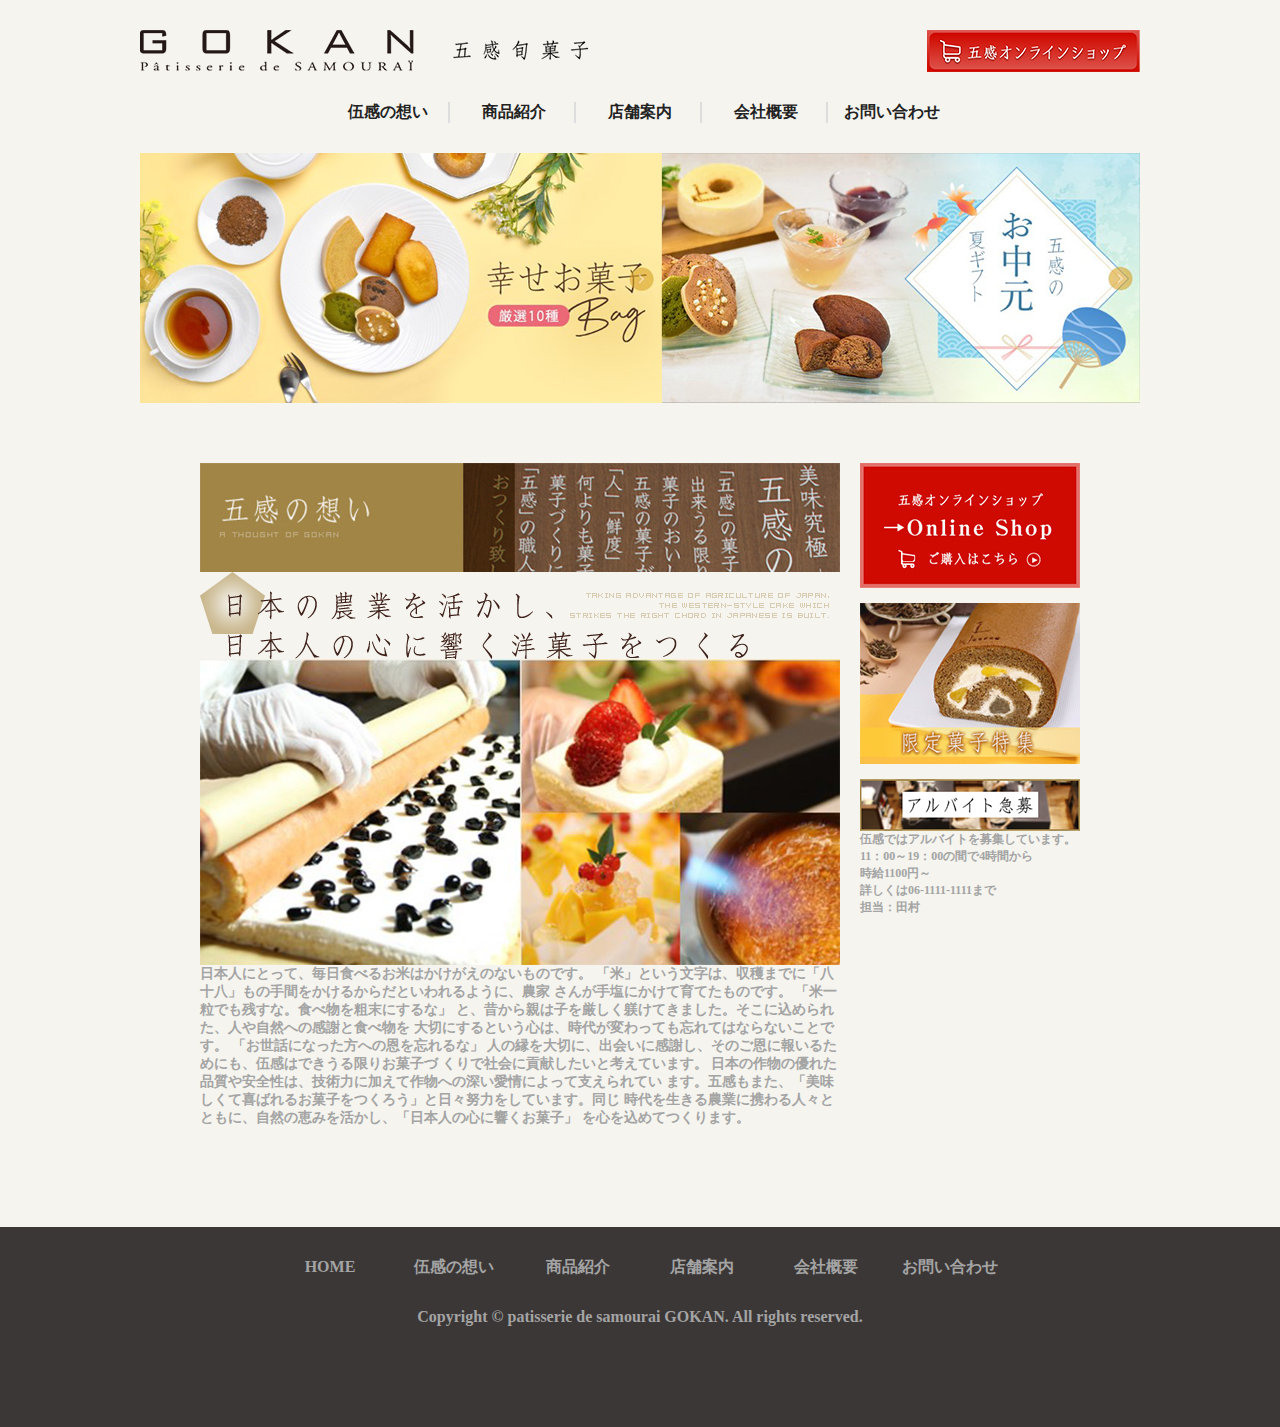
<file: index.html>
<!DOCTYPE html>
<html lang="ja">

<head>
    <meta charset="UTF-8">
    <meta http-equiv="X-UA-Compatible" content="IE=edge">
    <meta name="viewport" content="width=device-width, initial-scale=1.0">
    <title>YOKAN　大阪北浜の老舗洋菓子店</title>
    <link rel="stylesheet" href="style.css">
</head>

<body>
    <header>
        <div class="ue">
            <div class="logo"><img src="img/logo.png" alt="GOKAN 伍感旬菓子"></div>
            <div class="online">
                <a href="https://www.google.co.jp/">
                    <img src="img/migiueon.png" alt="GOKAN オンラインショップ">
                </a></div>
        </div>
        <nav>
            <ul>
                <li><a href="index.html">伍感の想い</a></li>
                <li><a href="goods.html">商品紹介</a></li>
                <li><a href="store.html">店舗案内</a></li>
                <li><a href="company.html">会社概要</a></li>
                <li><a href="contact.html">お問い合わせ</a></li>
            </ul>
        </nav>
    </header>

    <main>
        <div id="topimg">
            <a href="goods.html"><img src="img/topw.jpg" alt="季節のお菓子特集"></a>
        </div>
        <div class="container">
            <div class="left">
                <img src="img/tit.jpg" alt="伍感の想い">
                <img src="img/making.png" alt="日本の農業を活かし、日本人の心に響く洋菓子をつくる">
                <a href="goods.html"><img src="img/topcake.jpg" alt="洋菓子"></a>
                <p>日本人にとって、毎日食べるお米はかけがえのないものです。
                    「米」という文字は、収穫までに「八十八」もの手間をかけるからだといわれるように、農家
                    さんが手塩にかけて育てたものです。
                    「米一粒でも残すな。食べ物を粗末にするな」
                    と、昔から親は子を厳しく躾けてきました。そこに込められた、人や自然への感謝と食べ物を
                    大切にするという心は、時代が変わっても忘れてはならないことです。

                    「お世話になった方への恩を忘れるな」
                    人の縁を大切に、出会いに感謝し、そのご恩に報いるためにも、伍感はできうる限りお菓子づ
                    くりで社会に貢献したいと考えています。

                    日本の作物の優れた品質や安全性は、技術力に加えて作物への深い愛情によって支えられてい
                    ます。五感もまた、「美味しくて喜ばれるお菓子をつくろう」と日々努力をしています。同じ
                    時代を生きる農業に携わる人々とともに、自然の恵みを活かし、「日本人の心に響くお菓子」
                    を心を込めてつくります。</p>
            </div>
            <div class="right">
                <div class="rr"><a href="https://www.google.co.jp/"><img src="img/online.jpg"
                            alt="オンラインショップ"></a></div>
                <div class="rrr"><a href="https://www.google.co.jp/"><img src="img/banne.jpg"
                            alt="限定菓子特集"></a></div>
                <a href="https://townwork.net/oosaka/"><img src="img/boshu.jpg" alt="アルバイト募集中"></a>
                <p>伍感ではアルバイトを募集しています。</p>
                <p>11：00～19：00の間で4時間から</p>
                <p>時給1100円～</p>
                <p>詳しくは06-1111-1111まで</p>
                <p>担当：田村</p>
            </div>
        </div>
    </main>


</body>
<footer>
    <ul>
        <li><a href="index.html">HOME</a></li>
        <li><a href="index.html">伍感の想い</a></li>
        <li><a href="goods.html">商品紹介</a></li>
        <li><a href="store.html">店舗案内</a></li>
        <li><a href="company.html">会社概要</a></li>
        <li><a href="contact.html">お問い合わせ</a></li>
    </ul>
    <p>Copyright © patisserie de samourai GOKAN. All rights reserved.</p>
</footer>

</html>
</file>
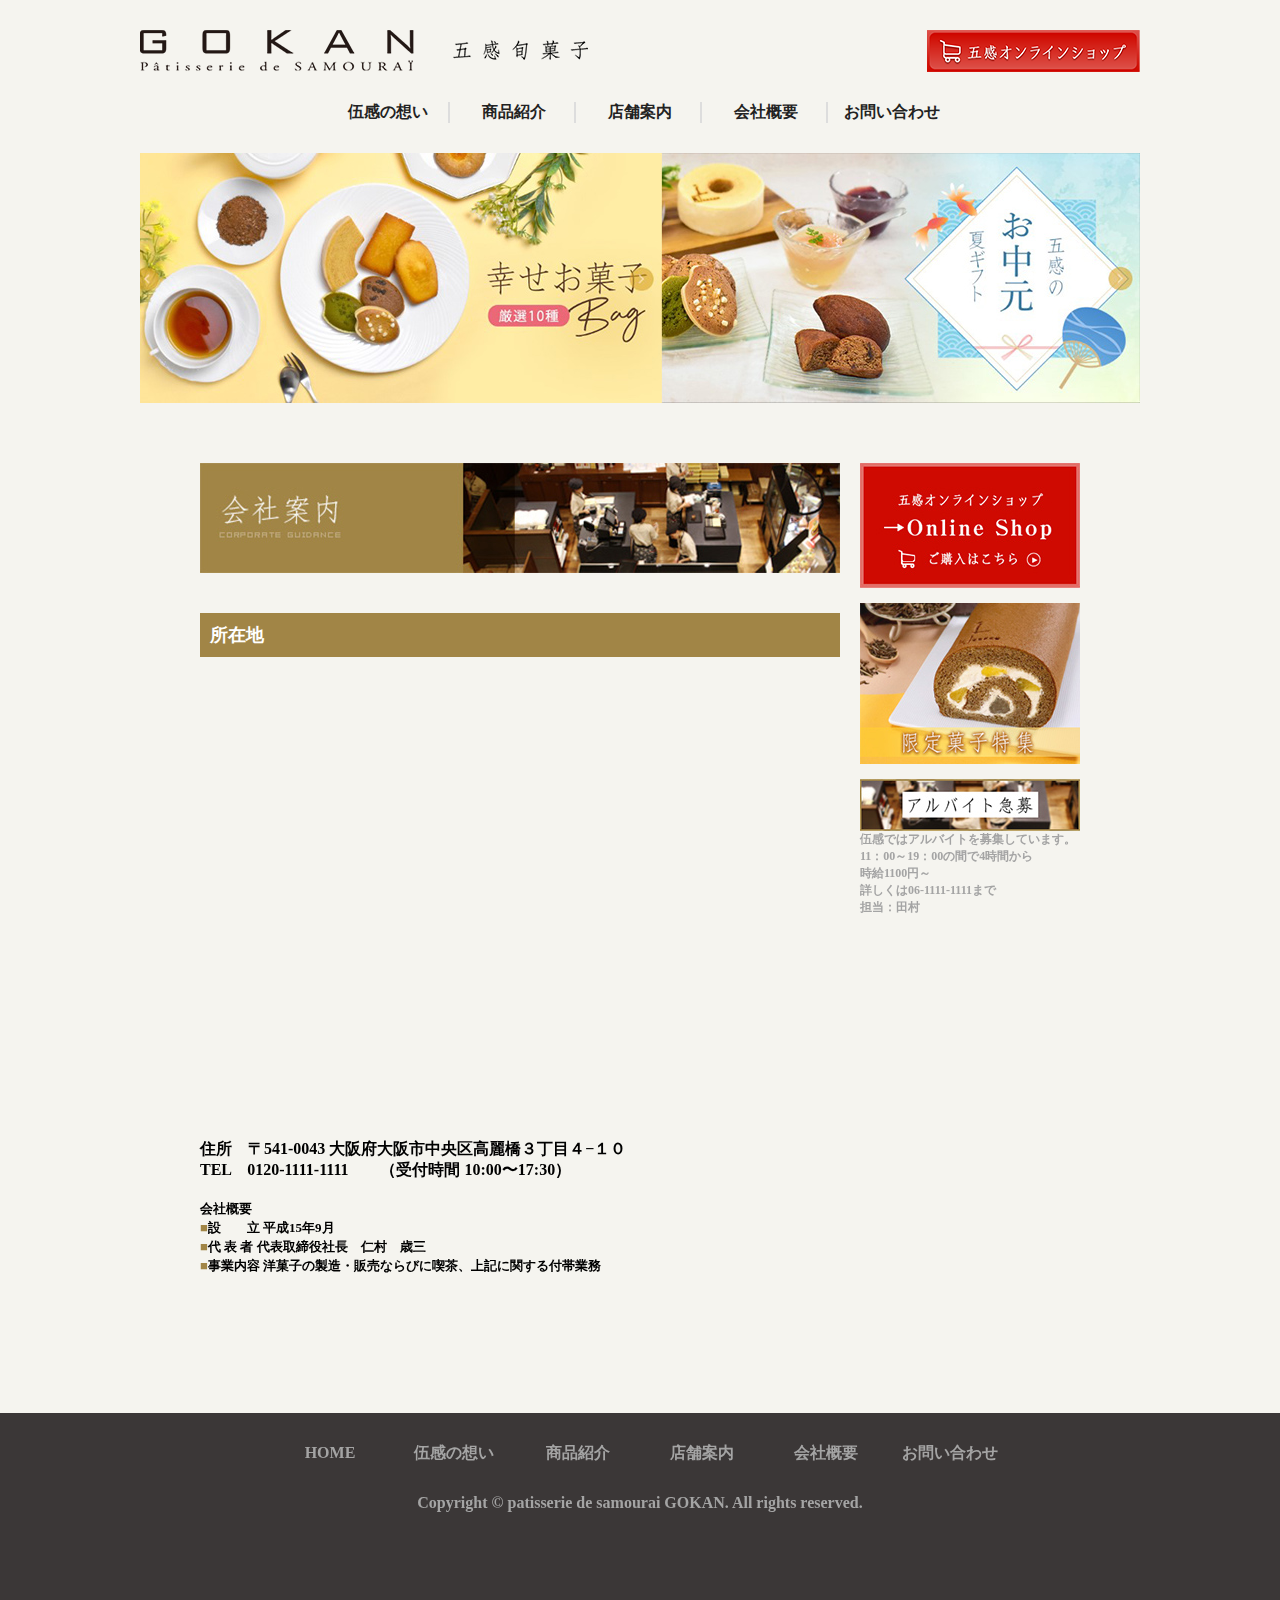
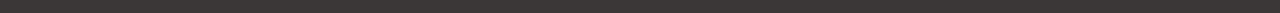
<file: company.html>
<!DOCTYPE html>
<html lang="ja">

<head>
    <meta charset="UTF-8">
    <meta http-equiv="X-UA-Compatible" content="IE=edge">
    <meta name="viewport" content="width=device-width, initial-scale=1.0">
    <title>YOKAN&nbsp;大阪北浜の老舗洋菓子店</title>
    <link rel="stylesheet" href="style.css">
</head>

<body>
    <!-- <div class="test"></div> -->
    <header>
        <div class="ue">

            <div class="logo"><img src="img/logo.png" alt="GOKAN 伍感旬菓子"></div>
            <div class="online">
                <a href="https://www.google.co.jp/">
                    <img src="img/migiueon.png" alt="GOKAN オンラインショップ">
                </a></div>
        </div>
        <nav>
            <ul>
                <li><a href="index.html">伍感の想い</a></li>
                <li><a href="goods.html">商品紹介</a></li>
                <li><a href="store.html">店舗案内</a></li>
                <li><a href="company.html">会社概要</a></li>
                <li><a href="contact.html">お問い合わせ</a></li>
            </ul>
        </nav>
    </header>
    <!--  -->

    <!--  -->

    <main>
        <div id="topimg">
            <a href="goods.html"><img src="img/topw.jpg" alt="季節のお菓子特集"></a>
        </div>
        <div class="container">
            <div class="left">
                <img src="img/company.jpg" alt="会社概要">

                <div class="kiniro" style="border: none; background-color: #a18546; padding: 10px;">
                    所在地
                </div>
                <!-- &nbsp;&#0183;&nbsp; -->
                <div class="setu">
                    <p><center><iframe src="https://www.google.com/maps/embed?pb=!1m18!1m12!1m3!1d1180.1385029188777!2d135.50163700304046!3d34.6902385825433!2m3!1f0!2f0!3f0!3m2!1i1024!2i768!4f13.1!3m3!1m2!1s0x6000e6e6a2ce94c9%3A0xff54026222714bcf!2z44CSNTQxLTAwNDMg5aSn6Ziq5bqc5aSn6Ziq5biC5Lit5aSu5Yy66auY6bqX5qmL77yT5LiB55uu77yU4oiS77yR77yQIOa3gOWxi-api-OCu-ODs-OCv-ODvOODk-ODqw!5e0!3m2!1sja!2sjp!4v1717676481803!5m2!1sja!2sjp" width="630" height="450" style="border:0;" allowfullscreen="" loading="lazy" referrerpolicy="no-referrer-when-downgrade"></iframe></center><br>
                        <font color="#000000"> 住所　〒541-0043 大阪府大阪市中央区高麗橋３丁目４−１０<br>
                        TEL　0120-1111-1111　　（受付時間 10:00〜17:30）</font><br>
                        <font color="#000000" size="2px"> <br> 
                            会社概要<br>
                            <font color="#a18546">■</font>設　　立	平成15年9月<br>
<font color="#a18546">■</font>代 表 者	代表取締役社長　仁村　歳三<br>
<font color="#a18546">■</font>事業内容	洋菓子の製造・販売ならびに喫茶、上記に関する付帯業務<br>
                            <br>
                            
                        </font>
                    </p>
                </div>






            </div>


            <div class="right">
                <div class="rr"><a href="https://www.google.co.jp/"><img src="img/online.jpg"
                            alt="オンラインショップ"></a></div>
                <div class="rrr"><a href="https://www.google.co.jp/"><img src="img/banne.jpg"
                            alt="限定菓子特集"></a></div>
                <a href="https://townwork.net/oosaka/"><img src="img/boshu.jpg" alt="アルバイト募集中"></a>
                <p>伍感ではアルバイトを募集しています。</p>
                <p>11：00～19：00の間で4時間から</p>
                <p>時給1100円～</p>
                <p>詳しくは06-1111-1111まで</p>
                <p>担当：田村</p>
            </div>
        </div>
        </div>
    </main>

</body>
<footer>
    <ul>
        <li><a href="index.html">HOME</a></li>
        <li><a href="index.html">伍感の想い</a></li>
        <li><a href="goods.html">商品紹介</a></li>
        <li><a href="store.html">店舗案内</a></li>
        <li><a href="company.html">会社概要</a></li>
        <li><a href="contact.html">お問い合わせ</a></li>
    </ul>
    <p>Copyright © patisserie de samourai GOKAN. All rights reserved.</p>
</footer>

</html>
</file>
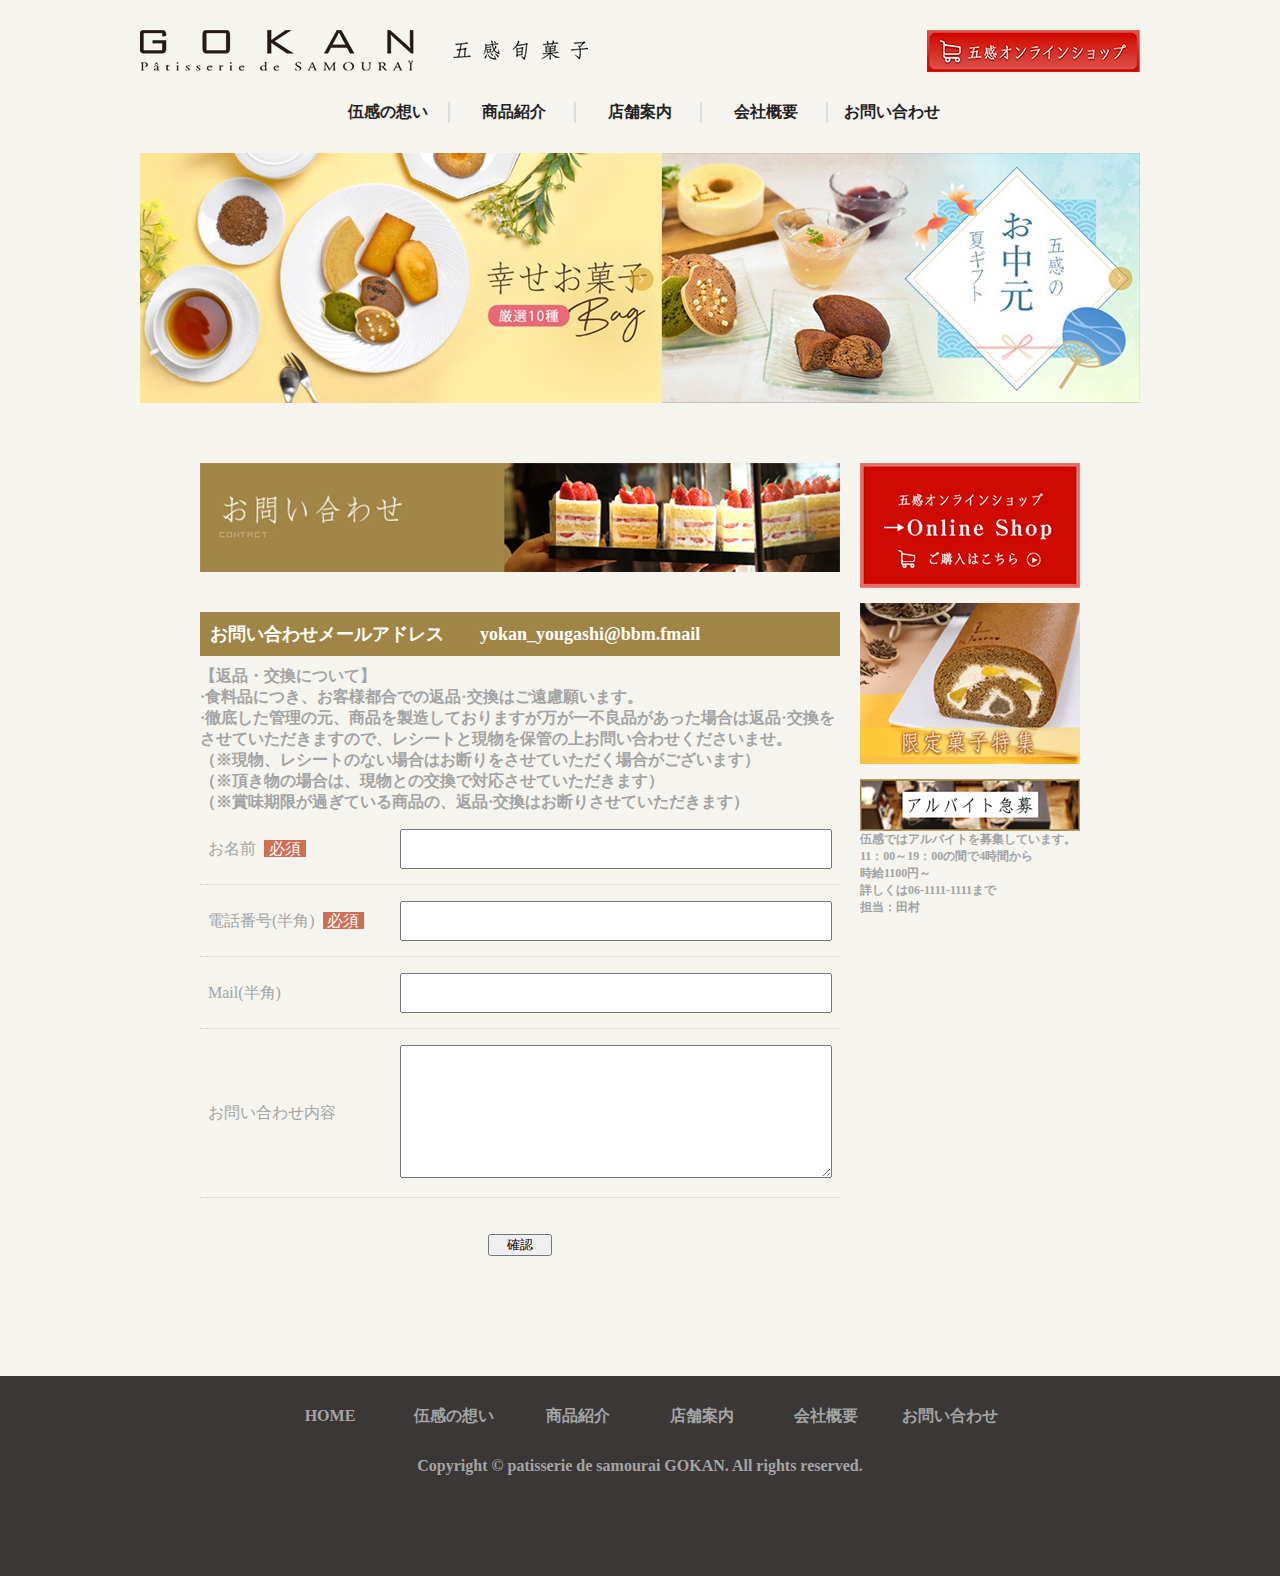
<file: contact.html>
<!DOCTYPE html>
<html lang="ja">

<head>
    <meta charset="UTF-8">
    <meta http-equiv="X-UA-Compatible" content="IE=edge">
    <meta name="viewport" content="width=device-width, initial-scale=1.0">
    <title>お問い合わせフォーム</title>
    <link rel="stylesheet" href="style.css">
</head>

<body>
    <!-- <div class="test"></div> -->
    <header>
        <div class="ue">

            <div class="logo"><img src="img/logo.png" alt="GOKAN 伍感旬菓子"></div>
            <div class="online">
                <a href="https://www.google.co.jp/">
                    <img src="img/migiueon.png" alt="GOKAN オンラインショップ">
                </a></div>
        </div>
        <nav>
            <ul>
                <li><a href="index.html">伍感の想い</a></li>
                <li><a href="goods.html">商品紹介</a></li>
                <li><a href="store.html">店舗案内</a></li>
                <li><a href="company.html">会社概要</a></li>
                <li><a href="form.html">お問い合わせ</a></li>
            </ul>
        </nav>
    </header>
    <!--  -->

    <!--  -->

    <main>
        <div id="topimg">
            <a href="goods.html"><img src="img/topw.jpg" alt="季節のお菓子特集"></a>
        </div>
        <div class="container">
            <div class="left">
                <img src="img/tit_contact.jpg" alt="お問い合わせ">

                <div class="kiniro" style="border: none; background-color: #a18546; padding: 10px;">
                    お問い合わせメールアドレス　　yokan_yougashi@bbm.fmail
                </div>
                <!-- &nbsp;&#0183;&nbsp; -->
                <div class="setu">
                    <p>【返品・交換について】<br>
                        &#0183;食料品につき、お客様都合での返品&#0183;交換はご遠慮願います。<br>
                        &#0183;徹底した管理の元、商品を製造しておりますが万が一不良品があった場合は返品&#0183;交換をさせていただきますので、レシートと現物を保管の上お問い合わせくださいませ。<br>
                        （※現物、レシートのない場合はお断りをさせていただく場合がございます）<br>
                        （※頂き物の場合は、現物との交換で対応させていただきます）<br>
                        （※賞味期限が過ぎている商品の、返品&#0183;交換はお断りさせていただきます）
                    </p>

<! -- メールフォーム始まり -->
 <div class="box_con">
        <form method="POST" action="contact.php">
        <table class="formTable">
      
          <tr>
            <th>お名前<span>必須</span></th>
            <td><input size="20" type="text" name="name" /></td>
          </tr>
          <tr>
            <th>電話番号(半角)<span>必須</span></th>
            <td><input size="30" type="text" name="tel" /></td>
          </tr>
          <tr>
            <th>Mail(半角)</th>
            <td><input size="30" type="text" name="email" /></td>
          </tr>
          <tr>
            <th>お問い合わせ内容<br /></th>
            <td><textarea name="お問い合わせ内容" cols="50" rows="5"></textarea></td>
          </tr>
        </table>
       <p><br><br></p>
        <p class="btn">
            <center><span><input type="submit" value="　 確認 　" /></span></center>
        </p>
      </form>
  </div>

 <! -- メールフォーム終わり -->
                    
                </div></div>


            <div class="right">
                <div class="rr"><a href="https://www.google.co.jp/"><img src="img/online.jpg"
                            alt="オンラインショップ"></a></div>
                <div class="rrr"><a href="https://www.google.co.jp/"><img src="img/banne.jpg"
                            alt="限定菓子特集"></a></div>
                <a href="https://townwork.net/oosaka/"><img src="img/boshu.jpg" alt="アルバイト募集中"></a>
                <p>伍感ではアルバイトを募集しています。</p>
                <p>11：00～19：00の間で4時間から</p>
                <p>時給1100円～</p>
                <p>詳しくは06-1111-1111まで</p>
                <p>担当：田村</p>
            </div>
        </div>
        </div>
    </main>

</body>
<footer>
    <ul>
        <li><a href="index.html">HOME</a></li>
        <li><a href="index.html">伍感の想い</a></li>
        <li><a href="goods.html">商品紹介</a></li>
        <li><a href="store.html">店舗案内</a></li>
        <li><a href="company.html">会社概要</a></li>
        <li><a href="contact.html">お問い合わせ</a></li>
    </ul>
    <p>Copyright © patisserie de samourai GOKAN. All rights reserved.</p>
</footer>

</html>
</file>
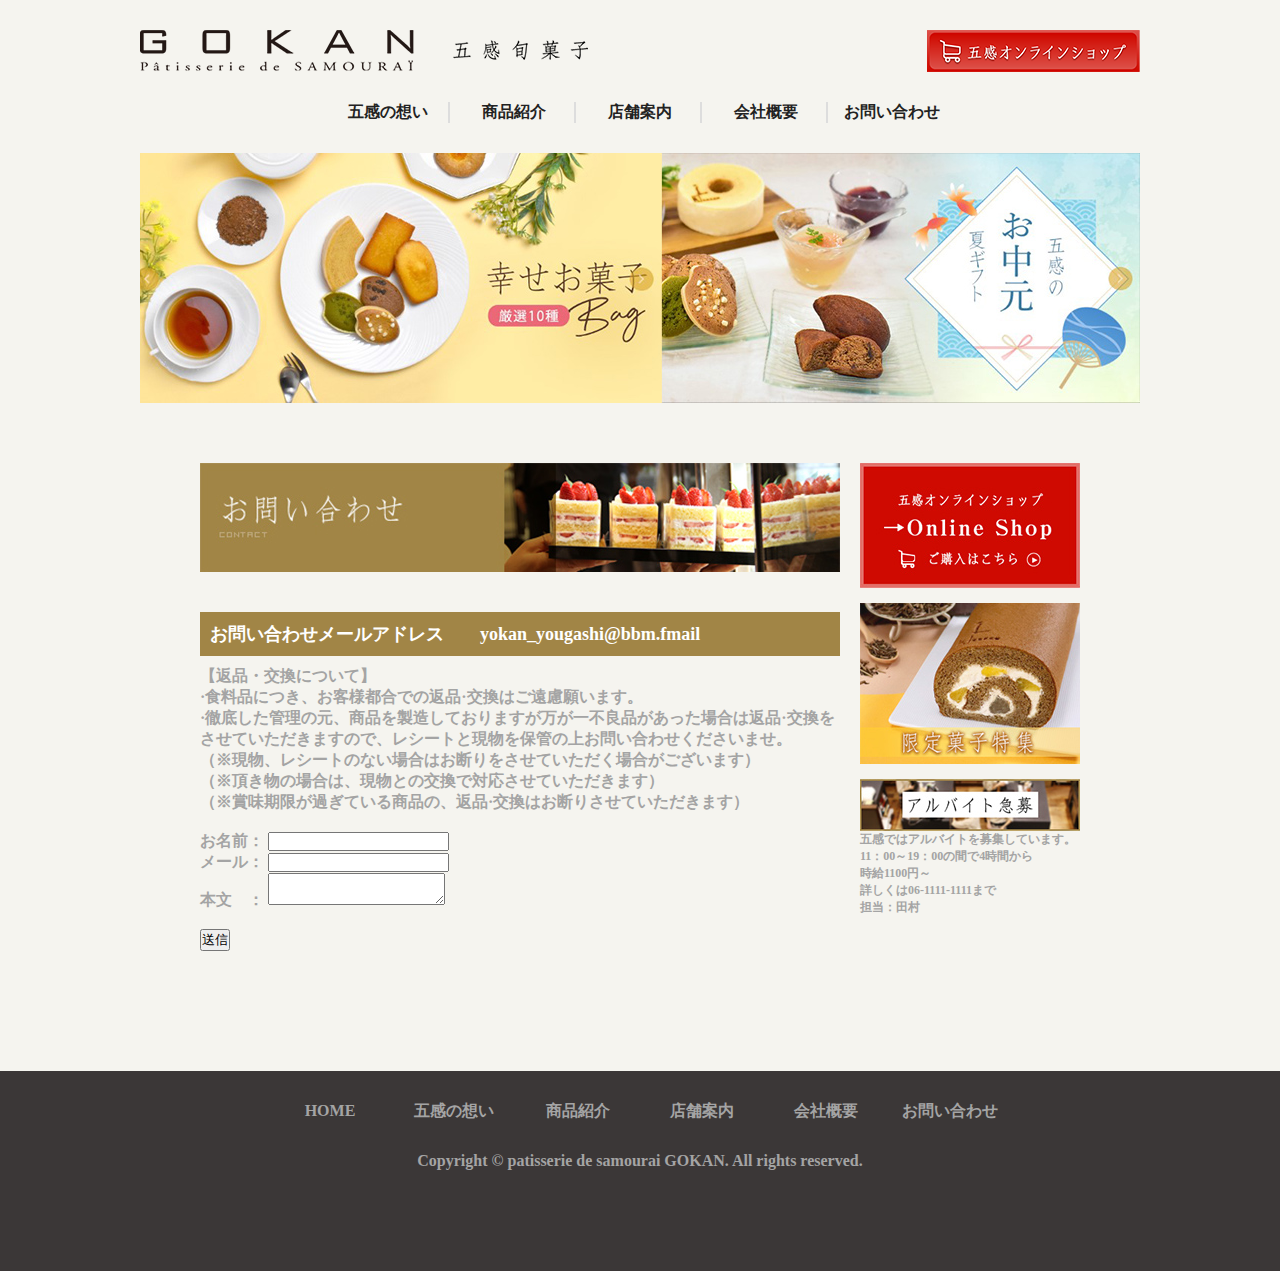
<file: form.html>
<!DOCTYPE html>
<html lang="ja">

<head>
    <meta charset="UTF-8">
    <meta http-equiv="X-UA-Compatible" content="IE=edge">
    <meta name="viewport" content="width=device-width, initial-scale=1.0">
    <title>YOKAN&nbsp;大阪北浜の老舗洋菓子店</title>
    <link rel="stylesheet" href="style.css">
</head>

<body>
    <!-- <div class="test"></div> -->
    <header>
        <div class="ue">

            <div class="logo"><img src="img/logo.png" alt="GOKAN 五感旬菓子"></div>
            <div class="online">
                <a href="https://www.google.co.jp/">
                    <img src="img/migiueon.png" alt="GOKAN オンラインショップ">
                </a></div>
        </div>
        <nav>
            <ul>
                <li><a href="index.html">五感の想い</a></li>
                <li><a href="goods.html">商品紹介</a></li>
                <li><a href="store.html">店舗案内</a></li>
                <li><a href="company.html">会社概要</a></li>
                <li><a href="form.html">お問い合わせ</a></li>
            </ul>
        </nav>
    </header>
    <!--  -->

    <!--  -->

    <main>
        <div id="topimg">
            <a href="goods.html"><img src="img/topw.jpg" alt="季節のお菓子特集"></a>
        </div>
        <div class="container">
            <div class="left">
                <img src="img/tit_contact.jpg" alt="お問い合わせ">

                <div class="kiniro" style="border: none; background-color: #a18546; padding: 10px;">
                    お問い合わせメールアドレス　　yokan_yougashi@bbm.fmail
                </div>
                <!-- &nbsp;&#0183;&nbsp; -->
                <div class="setu">
                    <p>【返品・交換について】<br>
                        &#0183;食料品につき、お客様都合での返品&#0183;交換はご遠慮願います。<br>
                        &#0183;徹底した管理の元、商品を製造しておりますが万が一不良品があった場合は返品&#0183;交換をさせていただきますので、レシートと現物を保管の上お問い合わせくださいませ。<br>
                        （※現物、レシートのない場合はお断りをさせていただく場合がございます）<br>
                        （※頂き物の場合は、現物との交換で対応させていただきます）<br>
                        （※賞味期限が過ぎている商品の、返品&#0183;交換はお断りさせていただきます）
                    </p>

<! -- メールフォーム始まり -->
<p><br></p>
    <div class="box_con">
         <title>お問い合わせフォーム</title>
        <form method="POST" action="confirm.php">
        <table class="formTable">
       
         <div>
            <label for="name">お名前：</label>
            <input type="text" id="name" name="name" />
        </div>
        <div>
            <label for="email">メール：</label>
            <input type="email" id="email" name="email" />
        </div>
        <div>
            <label for="message">本文　：</label>
            <textarea id="message" name="message"></textarea>
        </div>
        </table>
       <p><br></p>
        <p class="btn">
            <button type="submit">送信</button>
        </p>
      </form>
  </div>




 <! -- メールフォーム終わり -->
                    
                </div>






            </div>


            <div class="right">
                <div class="rr"><a href="https://www.google.co.jp/"><img src="img/online.jpg"
                            alt="オンラインショップ"></a></div>
                <div class="rrr"><a href="https://www.google.co.jp/"><img src="img/banne.jpg"
                            alt="限定菓子特集"></a></div>
                <a href="https://townwork.net/oosaka/"><img src="img/boshu.jpg" alt="アルバイト募集中"></a>
                <p>五感ではアルバイトを募集しています。</p>
                <p>11：00～19：00の間で4時間から</p>
                <p>時給1100円～</p>
                <p>詳しくは06-1111-1111まで</p>
                <p>担当：田村</p>
            </div>
        </div>
        </div>
    </main>

</body>
<footer>
    <ul>
        <li><a href="index.html">HOME</a></li>
        <li><a href="index.html">五感の想い</a></li>
        <li><a href="goods.html">商品紹介</a></li>
        <li><a href="store.html">店舗案内</a></li>
        <li><a href="company.html">会社概要</a></li>
        <li><a href="form.html">お問い合わせ</a></li>
    </ul>
    <p>Copyright © patisserie de samourai GOKAN. All rights reserved.</p>
</footer>

</html>
</file>
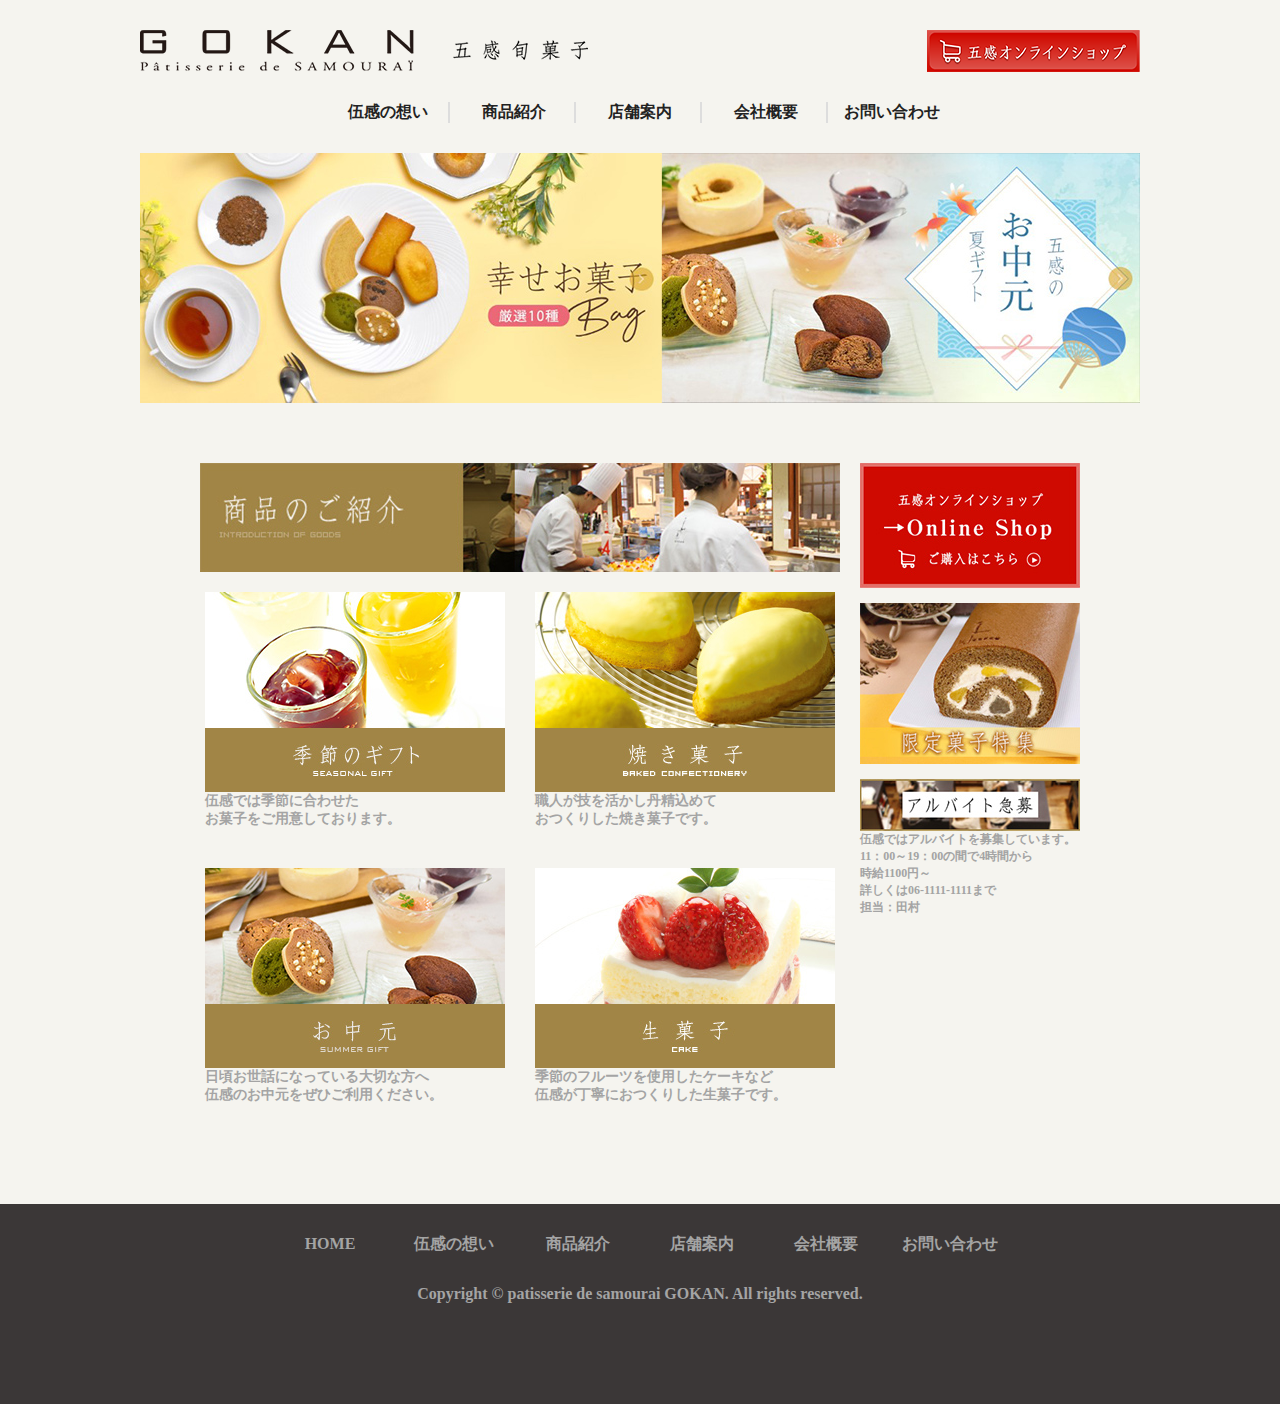
<file: goods.html>
<!DOCTYPE html>
<html lang="ja">

<head>
    <meta charset="UTF-8">
    <meta http-equiv="X-UA-Compatible" content="IE=edge">
    <meta name="viewport" content="width=device-width, initial-scale=1.0">
    <title>YOKAN&nbsp;大阪北浜の老舗洋菓子店</title>
    <link rel="stylesheet" href="style.css">
</head>

<body>
    <header>
        <div class="ue">
            <div class="logo"><img src="img/logo.png" alt="GOKAN 伍感旬菓子"></div>
            <div class="online">
                <a href="https://www.google.co.jp/">
                    <img src="img/migiueon.png" alt="GOKAN オンラインショップ">
                </a></div>
        </div>
        <nav>
            <ul>
                <li><a href="index.html">伍感の想い</a></li>
                <li><a href="goods.html">商品紹介</a></li>
                <li><a href="store.html">店舗案内</a></li>
                <li><a href="company.html">会社概要</a></li>
                <li><a href="contact.html">お問い合わせ</a></li>
            </ul>
        </nav>
    </header>

    <main>
        <div id="topimg">
            <a href="goods.html"><img src="img/topw.jpg" alt="季節のお菓子特集"></a>
        </div>
        <div class="container">
            <div class="left">
                <img src="img/tit_item.jpg" alt="商品のご紹介">
                <div class="bigbox">
                    <div class="box1">
                        <a href="goods1.html"><img src="img/summer_on.jpg" alt="季節のギフト"></a>
                        <p>伍感では季節に合わせた</p>
                        <p>お菓子をご用意しております。</p>
                    </div>
                    <div class="box2">
                        <a href="goods2.html"><img src="img/bake_on.jpg" alt="焼き菓子"></a>
                        <p>職人が技を活かし丹精込めて</p>
                        <p>おつくりした焼き菓子です。</p>
                    </div>
                    <div class="box3">
                        <a href="goods3.html"><img src="img/ochugen_on.jpg" alt="お中元"></a>
                        <p>日頃お世話になっている大切な方へ</p>
                        <p>伍感のお中元をぜひご利用ください。</p>
                    </div>
                    <div class="box4"><a href="https://www.google.co.jp/"><img src="img/fresh_on.jpg" alt="生菓子"></a>
                        <p>季節のフルーツを使用したケーキなど</p>
                        <p>伍感が丁寧におつくりした生菓子です。</p>
                    </div>
                </div>
            </div>
            <div class="right">
                <div class="rr"><a href="https://www.google.co.jp/"><img src="img/online.jpg"
                            alt="オンラインショップ"></a></div>
                <div class="rrr"><a href="https://www.google.co.jp/"><img src="img/banne.jpg"
                            alt="限定菓子特集"></a></div>
                <a href="https://townwork.net/oosaka/"><img src="img/boshu.jpg" alt="アルバイト募集中"></a>
                <p>伍感ではアルバイトを募集しています。</p>
                <p>11：00～19：00の間で4時間から</p>
                <p>時給1100円～</p>
                <p>詳しくは06-1111-1111まで</p>
                <p>担当：田村</p>
            </div>
        </div>
    </main>


</body>
<footer>
    <ul>
        <li><a href="index.html">HOME</a></li>
        <li><a href="index.html">伍感の想い</a></li>
        <li><a href="goods.html">商品紹介</a></li>
        <li><a href="store.html">店舗案内</a></li>
        <li><a href="company.html">会社概要</a></li>
        <li><a href="contact.html">お問い合わせ</a></li>
    </ul>
    <p>Copyright © patisserie de samourai GOKAN. All rights reserved.</p>
</footer>

</html>
</file>
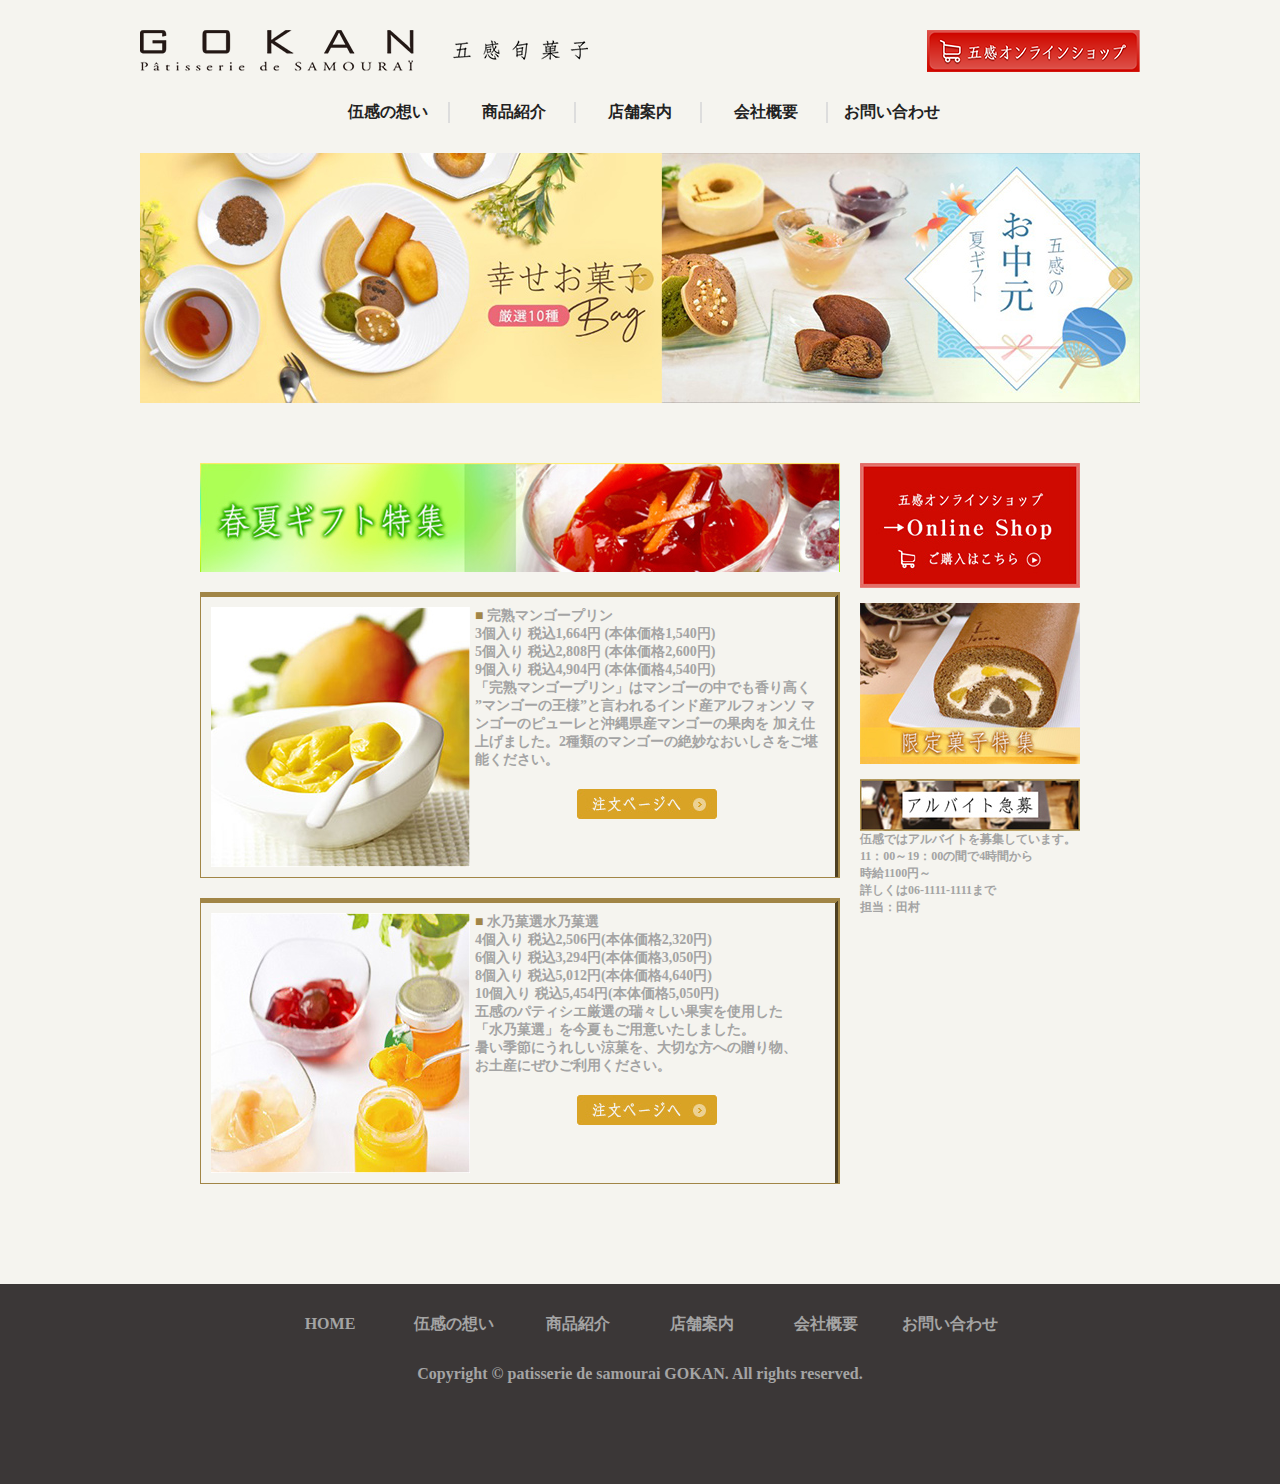
<file: goods1.html>
<!DOCTYPE html>
<html lang="ja">

<head>
    <meta charset="UTF-8">
    <meta http-equiv="X-UA-Compatible" content="IE=edge">
    <meta name="viewport" content="width=device-width, initial-scale=1.0">
    <title>YOKAN&nbsp;大阪北浜の老舗洋菓子店</title>
    <link rel="stylesheet" href="style.css">
</head>

<body>
    <header>
        <div class="ue">
            <div class="logo"><img src="img/logo.png" alt="GOKAN 伍感旬菓子"></div>
            <div class="online">
                <a href="https://www.google.co.jp/">
                    <img src="img/migiueon.png" alt="GOKAN オンラインショップ">
                </a></div>
        </div>
        <nav>
            <ul>
                <li><a href="index.html">伍感の想い</a></li>
                <li><a href="goods.html">商品紹介</a></li>
                <li><a href="store.html">店舗案内</a></li>
                <li><a href="company.html">会社概要</a></li>
                <li><a href="contact.html">お問い合わせ</a></li>
            </ul>
        </nav>
    </header>

    <main>
        <div id="topimg">
            <a href="goods.html"><img src="img/topw.jpg" alt="季節のお菓子特集"></a>
        </div>
        <div class="container">
            <div class="left">
                <img src="img/SS.jpg" alt="春夏ギフト特集">
                <div class="kisetu1">
                    <div class="mango">
                        <img src="img/haru01.jpg" alt="完熟マンゴープリン">
                    </div>
                    <div class="mangotext">
                        <p>
                            <span class="note">&#9632;
                            </span>完熟マンゴープリン
                        </p>
                        <p>3個入り&nbsp;税込1,664円&nbsp;(本体価格1,540円)&nbsp;</p>
                        <p>5個入り&nbsp;税込2,808円&nbsp;(本体価格2,600円)&nbsp;</p>
                        <p>9個入り&nbsp;税込4,904円&nbsp;(本体価格4,540円)&nbsp;</p>
                        <p>「完熟マンゴープリン」はマンゴーの中でも香り高く
                            ”マンゴーの王様”と言われるインド産アルフォンソ
                            マンゴーのピューレと沖縄県産マンゴーの果肉を
                            加え仕上げました。2種類のマンゴーの絶妙なおいしさをご堪能ください。</p>
                        <div class="bottonch"><a href="https://www.google.co.jp/"><img src="img/order.jpg"
                                    alt="ご注文ページ"></a></div>
                    </div>
                </div>

                <div class="kisetu2">
                    <div class="jelly"><img src="img/natu02.jpg" alt="水乃菓選水乃菓選"></div>
                    <div class="jellytext">
                        <p>
                            <span class="note">&#9632;
                            </span>水乃菓選水乃菓選
                        </p>
                        <p>4個入り&nbsp;税込2,506円(本体価格2,320円)</p>
                        <p>6個入り&nbsp;税込3,294円(本体価格3,050円)</p>
                        <p>8個入り&nbsp;税込5,012円(本体価格4,640円)</p>
                        <p>10個入り&nbsp;税込5,454円(本体価格5,050円)</p>
                        <p>五感のパティシエ厳選の瑞々しい果実を使用した</p>
                        <p>「水乃菓選」を今夏もご用意いたしました。</p>
                        <p>暑い季節にうれしい涼菓を、大切な方への贈り物、</p>
                        <p>お土産にぜひご利用ください。</p>
                        <div class="bottonch"><a href="https://www.google.co.jp/"><img src="img/order.jpg"
                                    alt="ご注文ページ"></a></div>

                    </div>

                </div>

            </div>
            <div class="right">
                <div class="rr"><a href="https://www.google.co.jp/"><img src="img/online.jpg"
                            alt="オンラインショップ"></a></div>
                <div class="rrr"><a href="https://www.google.co.jp/"><img src="img/banne.jpg"
                            alt="限定菓子特集"></a></div>
                <a href="https://townwork.net/oosaka/"><img src="img/boshu.jpg" alt="アルバイト募集中"></a>
                <p>伍感ではアルバイトを募集しています。</p>
                <p>11：00～19：00の間で4時間から</p>
                <p>時給1100円～</p>
                <p>詳しくは06-1111-1111まで</p>
                <p>担当：田村</p>
            </div>
        </div>
    </main>


</body>
<footer>
    <ul>
        <li><a href="index.html">HOME</a></li>
        <li><a href="index.html">伍感の想い</a></li>
        <li><a href="goods.html">商品紹介</a></li>
        <li><a href="store.html">店舗案内</a></li>
        <li><a href="company.html">会社概要</a></li>
        <li><a href="contact.html">お問い合わせ</a></li>
    </ul>
    <p>Copyright © patisserie de samourai GOKAN. All rights reserved.</p>
</footer>

</html>
</file>
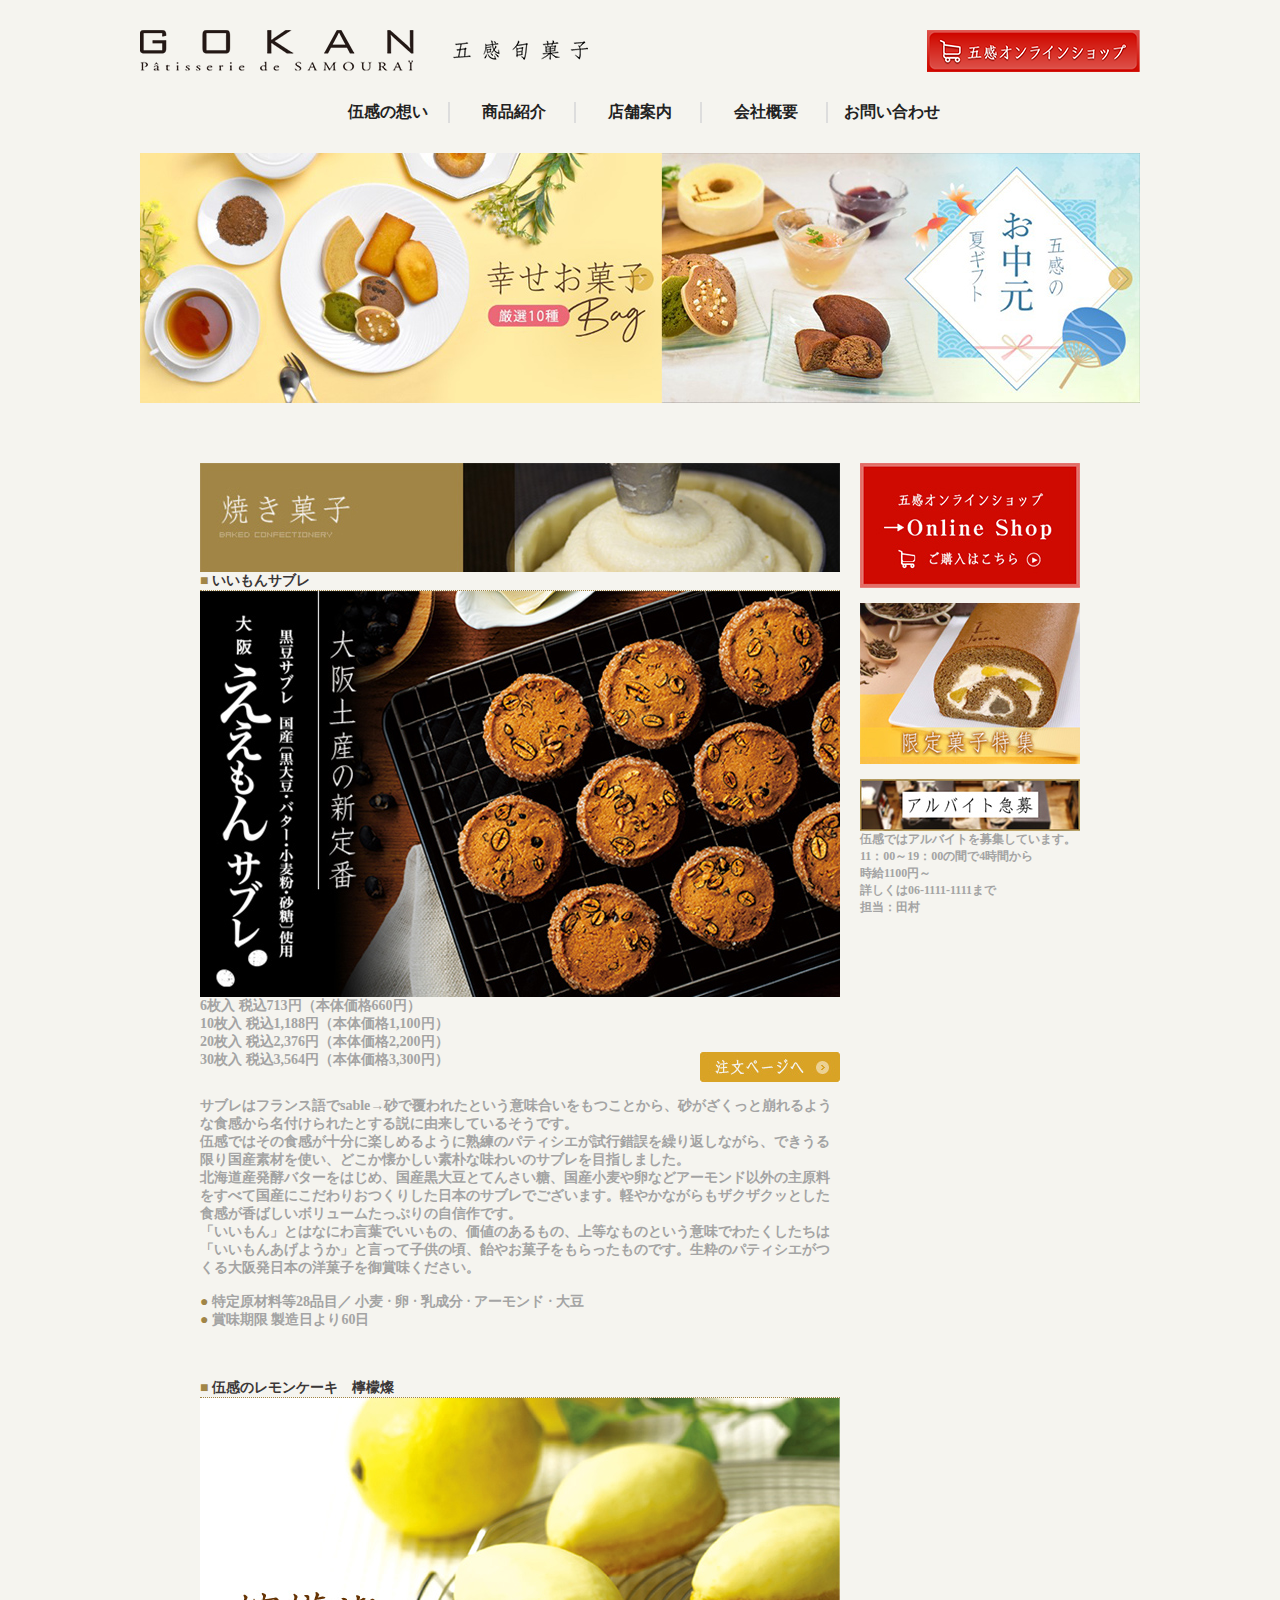
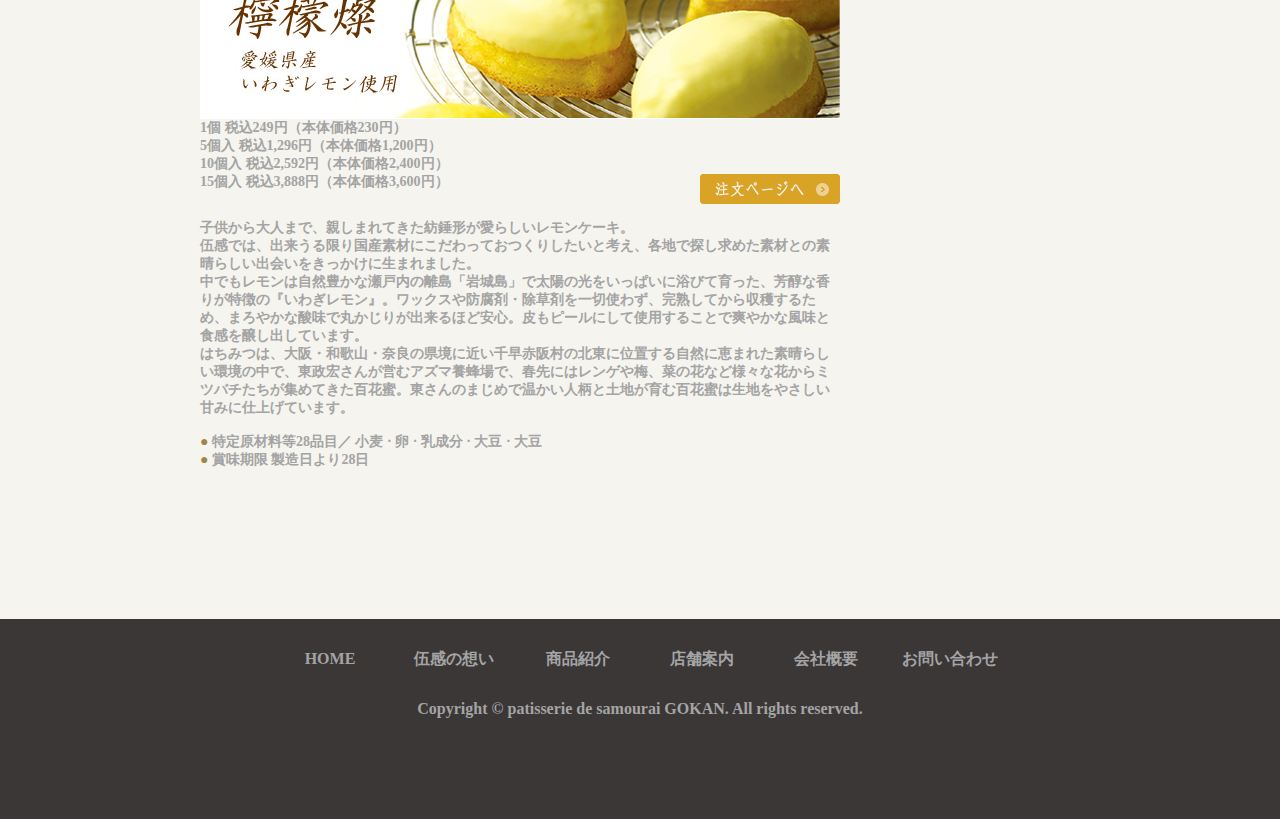
<file: goods2.html>
<!DOCTYPE html>
<html lang="ja">

<head>
    <meta charset="UTF-8">
    <meta http-equiv="X-UA-Compatible" content="IE=edge">
    <meta name="viewport" content="width=device-width, initial-scale=1.0">
    <title>YOKAN&nbsp;大阪北浜の老舗洋菓子店</title>
    <link rel="stylesheet" href="style.css">
</head>

<body>
    <header>
        <div class="ue">
            <div class="logo"><img src="img/logo.png" alt="GOKAN 伍感旬菓子"></div>
            <div class="online">
                <a href="https://www.google.co.jp/">
                    <img src="img/migiueon.png" alt="GOKAN オンラインショップ">
                </a></div>
        </div>
        <nav>
            <ul>
                <li><a href="index.html">伍感の想い</a></li>
                <li><a href="goods.html">商品紹介</a></li>
                <li><a href="store.html">店舗案内</a></li>
                <li><a href="company.html">会社概要</a></li>
                <li><a href="contact.html">お問い合わせ</a></li>
            </ul>
        </nav>
    </header>

    <main>
        <div id="topimg">
            <a href="goods.html"><img src="img/topw.jpg" alt="季節のお菓子特集"></a>
        </div>
        <div class="container">
            <div class="left">
                <img src="img/tit_bake.jpg" alt="焼き菓子">
                <!-- ここから1枚目 -->
                <p>
                    <H2><span class="note">&#9632;
                        </span>いいもんサブレ</H2>
                </p>
                <img src="img/yaki01.jpg" alt="職人こだわりの焼き菓子">
                <div class="yakibigbox">
                    <div class="yakileft">
                        <p> 6枚入&nbsp;税込713円（本体価格660円）</p>
                        <p>10枚入&nbsp;税込1,188円（本体価格1,100円）</p>
                        <p>20枚入&nbsp;税込2,376円（本体価格2,200円）</p>
                        <p>30枚入&nbsp;税込3,564円（本体価格3,300円）</p>
                    </div>
                    <div class="yakiright">
                        <div class="yakibotton1"><a href="https://www.google.co.jp/"><img src="img/order.jpg"
                                    alt="ご注文ページ"></a></div>
                    </div>
                </div>

                <p class="yakitext01">サブレはフランス語でsable→砂で覆われたという意味合いをもつことから、砂がざくっと崩れるような食感から名付けられたとする説に由来しているそうです。<br>
                    伍感ではその食感が十分に楽しめるように熟練のパティシエが試行錯誤を繰り返しながら、できうる限り国産素材を使い、どこか懐かしい素朴な味わいのサブレを目指しました。<br>
                    北海道産発酵バターをはじめ、国産黒大豆とてんさい糖、国産小麦や卵などアーモンド以外の主原料をすべて国産にこだわりおつくりした日本のサブレでございます。軽やかながらもザクザクッとした食感が香ばしいボリュームたっぷりの自信作です。<br>
                    「いいもん」とはなにわ言葉でいいもの、価値のあるもの、上等なものという意味でわたくしたちは「いいもんあげようか」と言って子供の頃、飴やお菓子をもらったものです。生粋のパティシエがつくる大阪発日本の洋菓子を御賞味ください。<br>
                    <br>
                    <span class="note">&#9679;
                    </span>特定原材料等28品目／&nbsp;小麦&nbsp;&#0183;&nbsp;卵&nbsp;&#0183;&nbsp;乳成分&nbsp;&#0183;&nbsp;アーモンド
                    &#0183;&nbsp;大豆
                    <br>
                    <span class="note">&#9679;
                    </span>賞味期限&nbsp;製造日より60日
                </p>
                <!-- ↑ここまで1枚目 -->
                <!-- ↓ここから2枚目  -->
                <p>
                    <H2><span class="note">&#9632;
                        </span>伍感のレモンケーキ&emsp;檸檬燦</H2>
                </p>
                <img src="img/yakilemon.jpg" alt="職人こだわりの焼き菓子">
                <div class="yakibigbox">
                    <div class="yakileft">
                        <p>1個&nbsp;税込249円（本体価格230円）</p>
                        <p>5個入&nbsp;税込1,296円（本体価格1,200円）</p>
                        <p>10個入&nbsp;税込2,592円（本体価格2,400円）</p>
                        <p>15個入&nbsp;税込3,888円（本体価格3,600円）</p>
                    </div>

                    <div class="yakiright">
                        <div class="yakibotton1"><a href="https://www.google.co.jp/"><img src="img/order.jpg"
                                    alt="ご注文ページ"></a></div>
                    </div>
                </div>

                <p class="yakitext02">子供から大人まで、親しまれてきた紡錘形が愛らしいレモンケーキ。<br>
                    伍感では、出来うる限り国産素材にこだわっておつくりしたいと考え、各地で探し求めた素材との素晴らしい出会いをきっかけに生まれました。<br>
                    中でもレモンは自然豊かな瀬戸内の離島「岩城島」で太陽の光をいっぱいに浴びて育った、芳醇な香りが特徴の『いわぎレモン』。ワックスや防腐剤・除草剤を一切使わず、完熟してから収穫するため、まろやかな酸味で丸かじりが出来るほど安心。皮もピールにして使用することで爽やかな風味と食感を醸し出しています。<br>
                    はちみつは、大阪・和歌山・奈良の県境に近い千早赤阪村の北東に位置する自然に恵まれた素晴らしい環境の中で、東政宏さんが営むアズマ養蜂場で、春先にはレンゲや梅、菜の花など様々な花からミツバチたちが集めてきた百花蜜。東さんのまじめで温かい人柄と土地が育む百花蜜は生地をやさしい甘みに仕上げています。<br>
                    <br>
                    <span class="note">&#9679;
                    </span>特定原材料等28品目／&nbsp;小麦&nbsp;&#0183;&nbsp;卵&nbsp;&#0183;&nbsp;乳成分&nbsp;&#0183;&nbsp;大豆
                    &#0183;&nbsp;大豆
                    <br>
                    <span class="note">&#9679;
                    </span>賞味期限&nbsp;製造日より28日
                </p>

            </div>
            <div class="right">
                <div class="rr"><a href="https://www.google.co.jp/"><img src="img/online.jpg"
                            alt="オンラインショップ"></a></div>
                <div class="rrr"><a href="https://www.google.co.jp/"><img src="img/banne.jpg"
                            alt="限定菓子特集"></a></div>
                <a href="https://townwork.net/oosaka/"><img src="img/boshu.jpg" alt="アルバイト募集中"></a>
                <p>伍感ではアルバイトを募集しています。</p>
                <p>11：00～19：00の間で4時間から</p>
                <p>時給1100円～</p>
                <p>詳しくは06-1111-1111まで</p>
                <p>担当：田村</p>
            </div>
        </div>
    </main>


</body>
<footer>
    <ul>
        <li><a href="index.html">HOME</a></li>
        <li><a href="index.html">伍感の想い</a></li>
        <li><a href="goods.html">商品紹介</a></li>
        <li><a href="store.html">店舗案内</a></li>
        <li><a href="company.html">会社概要</a></li>
        <li><a href="form.html">お問い合わせ</a></li>
    </ul>
    <p>Copyright © patisserie de samourai GOKAN. All rights reserved.</p>
</footer>

</html>
</file>
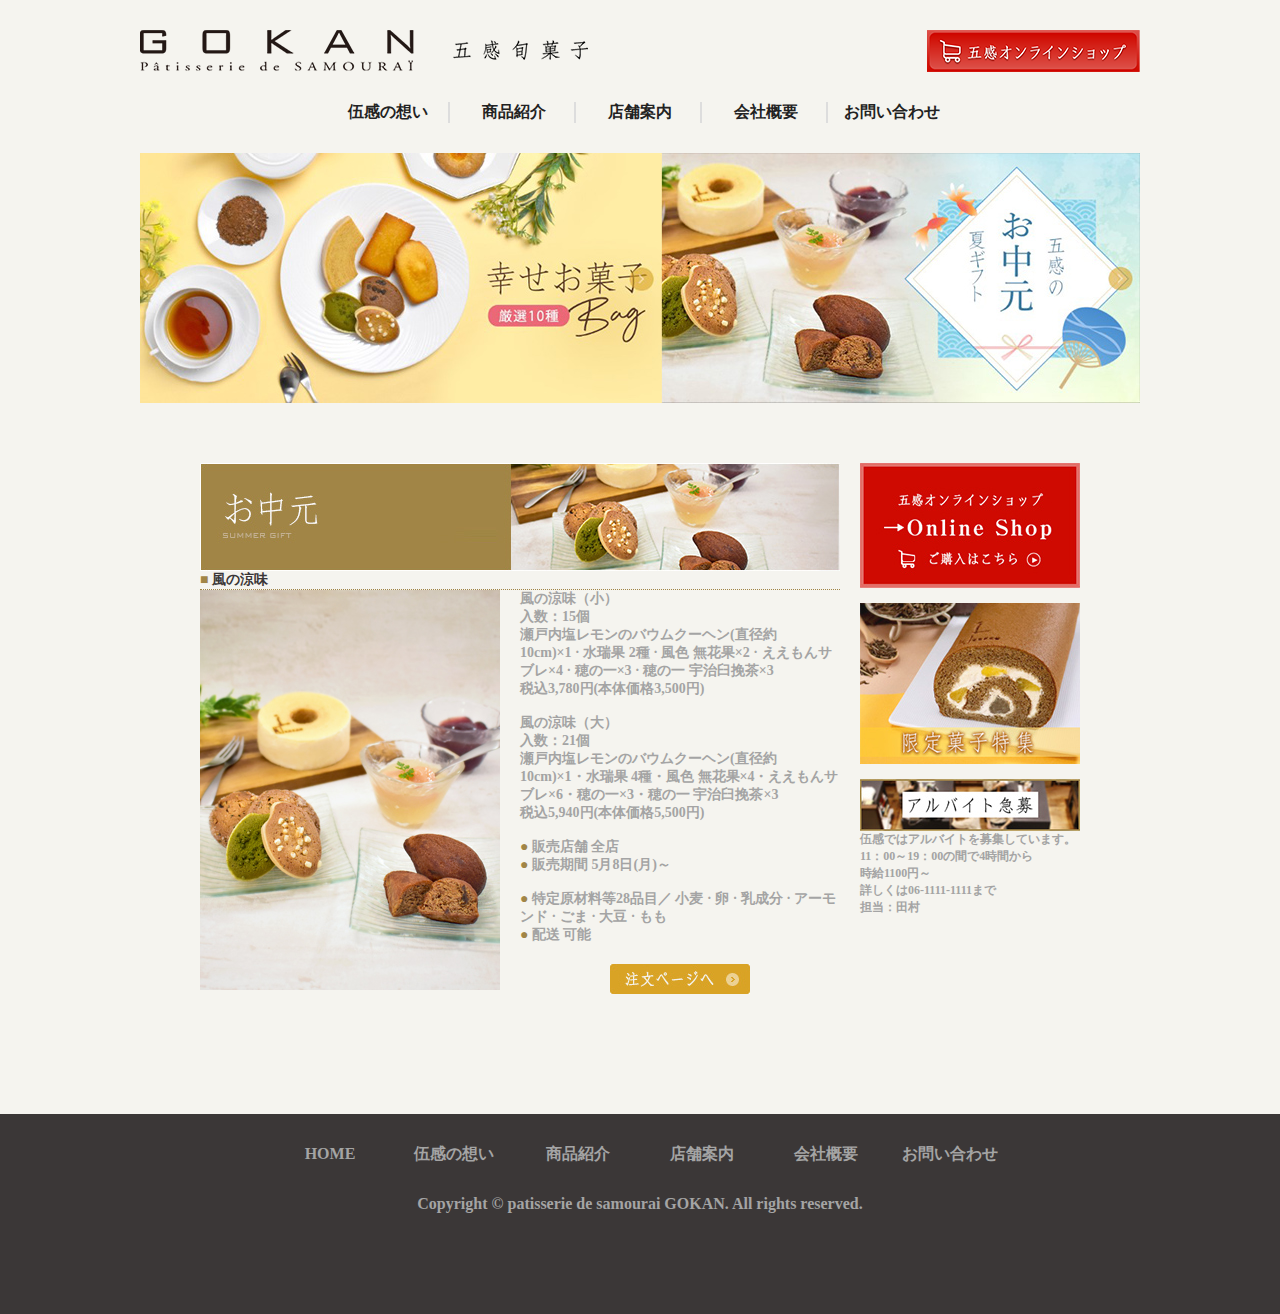
<file: goods3.html>
<!DOCTYPE html>
<html lang="ja">

<head>
    <meta charset="UTF-8">
    <meta http-equiv="X-UA-Compatible" content="IE=edge">
    <meta name="viewport" content="width=device-width, initial-scale=1.0">
    <title>YOKAN&nbsp;大阪北浜の老舗洋菓子店</title>
    <link rel="stylesheet" href="style.css">
</head>

<body>
    <header>
        <div class="ue">
            <div class="logo"><img src="img/logo.png" alt="GOKAN 伍感旬菓子"></div>
            <div class="online">
                <a href="https://www.google.co.jp/">
                    <img src="img/migiueon.png" alt="GOKAN オンラインショップ">
                </a></div>
        </div>
        <nav>
            <ul>
                <li><a href="index.html">伍感の想い</a></li>
                <li><a href="goods.html">商品紹介</a></li>
                <li><a href="store.html">店舗案内</a></li>
                <li><a href="company.html">会社概要</a></li>
                <li><a href="contact.html">お問い合わせ</a></li>
            </ul>
        </nav>
    </header>

    <main>
        <div id="topimg">
            <a href="goods.html"><img src="img/topw.jpg" alt="季節のお菓子特集"></a>
        </div>
        <div class="container">
            <div class="left">
                <!-- ここから1枚目 -->
                <img src="img/chugen_title2.jpg" alt="お中元">
                <p>
                    <H2><span class="note">&#9632;
                        </span>風の涼味</H2>
                </p>
                <div class="cbigbox">
                    <div class="cleft"><img src="img/chugen1.jpg" alt="風の涼味"></div>
                    <div class="cright">
                        <p> 風の涼味（小）</p>
                        <p>入数：15個</p>
                        <p>瀬戸内塩レモンのバウムクーヘン(直径約10cm)&times;1&nbsp;&#0183;&nbsp;水瑞果&nbsp;2種&nbsp;&#0183;&nbsp;風色&nbsp;無花果&times;2&nbsp;&#0183;&nbsp;ええもんサブレ&times;4&nbsp;&#0183;&nbsp;穂の一&times;3&nbsp;&#0183;&nbsp;穂の一&nbsp;宇治臼挽茶&times;3
                        </p>
                        <p>税込3,780円(本体価格3,500円)</p>
                        <br>
                        <p>風の涼味（大）</p>
                        <p>入数：21個</p>
                        <p>瀬戸内塩レモンのバウムクーヘン(直径約10cm)×1・水瑞果 4種・風色 無花果×4・ええもんサブレ×6・穂の一×3・穂の一 宇治臼挽茶×3</p>
                        <p>税込5,940円(本体価格5,500円)</p>
                        <br>
                        <p> <span class="note">&#9679;
                            </span>販売店舗&nbsp;全店</p>
                        <p> <span class="note">&#9679;
                            </span>販売期間&nbsp;5月8日(月)～</p>
                        <br>
                        <span class="note">&#9679;
                        </span>特定原材料等28品目／&nbsp;小麦&nbsp;&#0183;&nbsp;卵&nbsp;&#0183;&nbsp;乳成分&nbsp;&#0183;&nbsp;アーモンド&nbsp;&#0183;&nbsp;ごま&nbsp;&#0183;&nbsp;大豆&nbsp;&#0183;&nbsp;もも
                        <br>
                        <p> <span class="note">&#9679;
                            </span>配送&nbsp;可能</p>

                        <div class="cbotton"><a href="https://www.google.co.jp/"><img src="img/order.jpg"
                                    alt="ご注文ページ"></a></div>
                    </div>
                </div>
                <hr class="hr1">
            </div>

            <div class="right">
                <div class="rr"><a href="https://www.google.co.jp/"><img src="img/online.jpg"
                            alt="オンラインショップ"></a></div>
                <div class="rrr"><a href="https://www.google.co.jp/"><img src="img/banne.jpg"
                            alt="限定菓子特集"></a></div>
                <a href="https://townwork.net/oosaka/"><img src="img/boshu.jpg" alt="アルバイト募集中"></a>
                <p>伍感ではアルバイトを募集しています。</p>
                <p>11：00～19：00の間で4時間から</p>
                <p>時給1100円～</p>
                <p>詳しくは06-1111-1111まで</p>
                <p>担当：田村</p>
            </div>
        </div>
    </main>

</body>
<footer>
    <ul>
        <li><a href="index.html">HOME</a></li>
        <li><a href="index.html">伍感の想い</a></li>
        <li><a href="goods.html">商品紹介</a></li>
        <li><a href="store.html">店舗案内</a></li>
        <li><a href="company.html">会社概要</a></li>
        <li><a href="contact.html">お問い合わせ</a></li>
    </ul>
    <p>Copyright © patisserie de samourai GOKAN. All rights reserved.</p>
</footer>

</html>
</file>
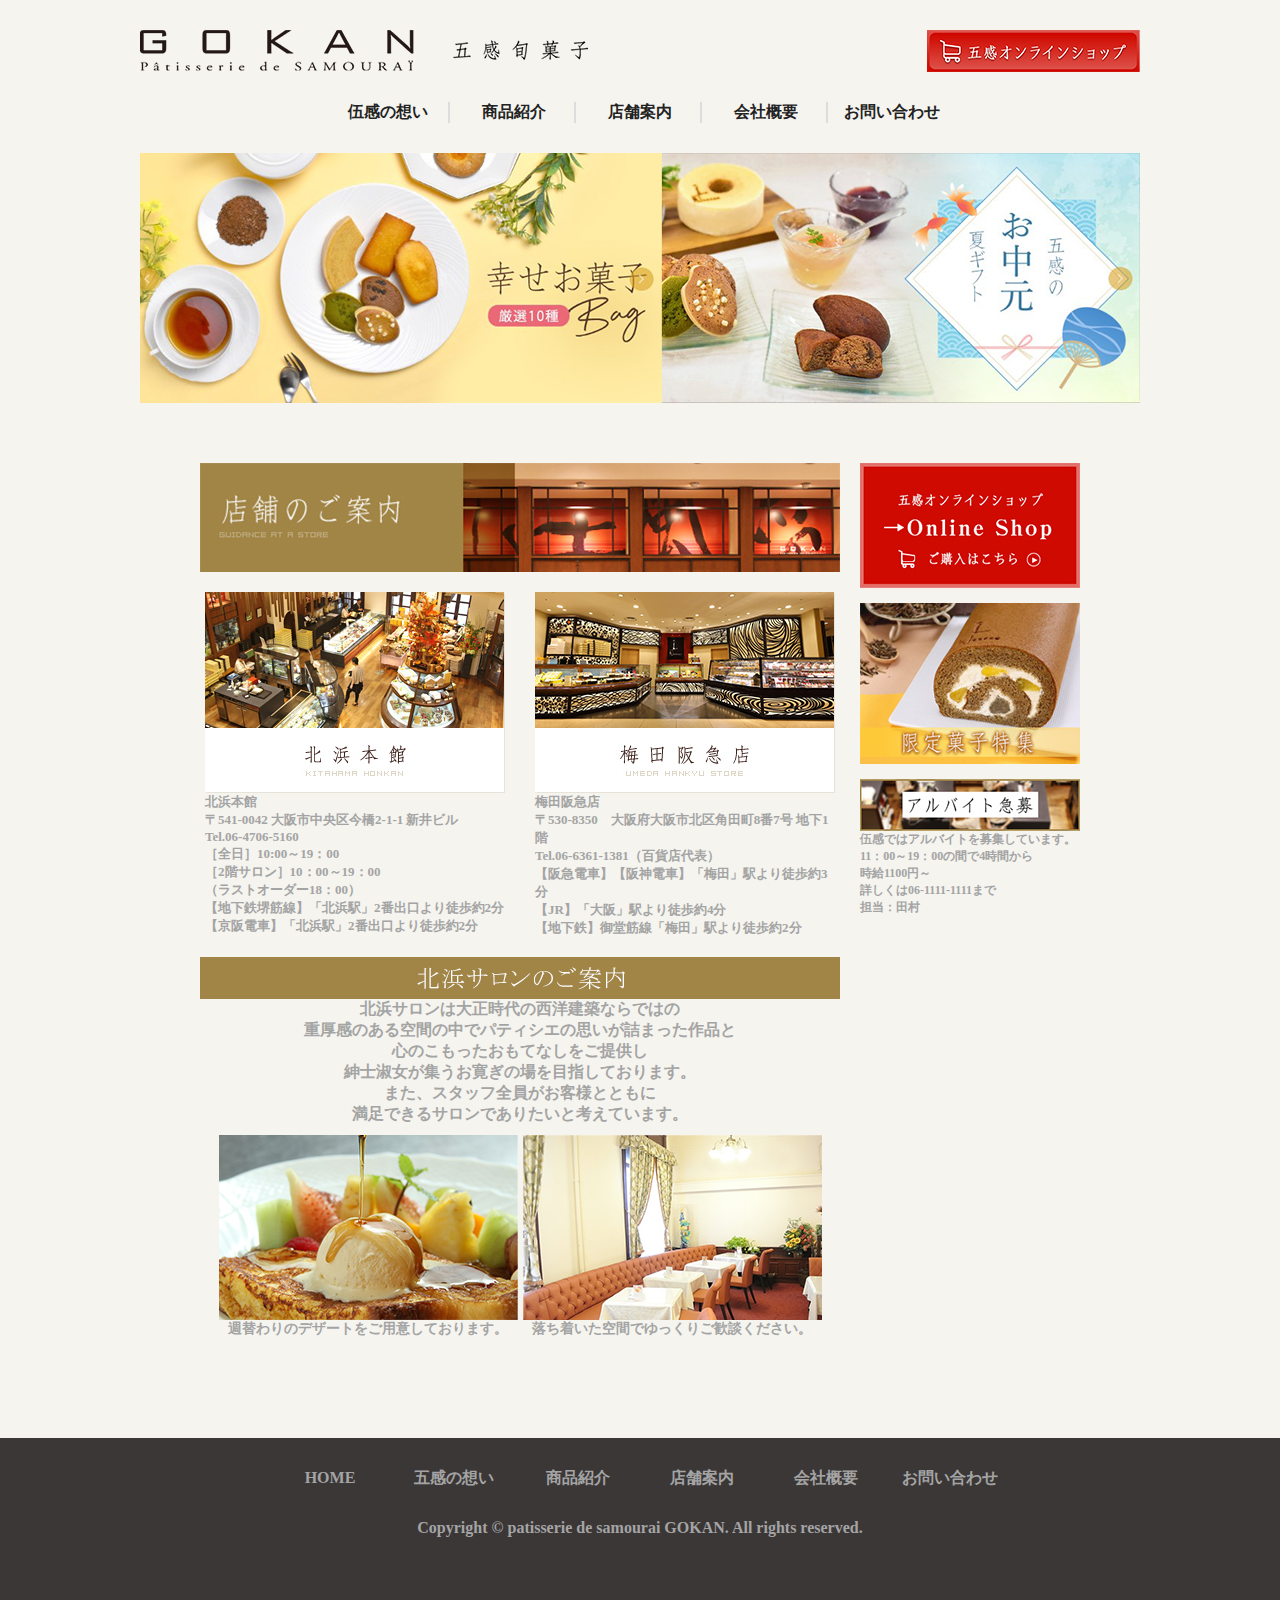
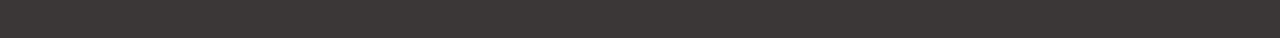
<file: store.html>
<!DOCTYPE html>
<html lang="ja">

<head>
    <meta charset="UTF-8">
    <meta http-equiv="X-UA-Compatible" content="IE=edge">
    <meta name="viewport" content="width=device-width, initial-scale=1.0">
    <title>YOKAN&nbsp;大阪北浜の老舗洋菓子店</title>
    <link rel="stylesheet" href="style.css">
</head>

<body>
    <!-- <div class="test"></div> -->
    <header>
        <div class="ue">

            <div class="logo"><img src="img/logo.png" alt="GOKAN 伍感旬菓子"></div>
            <div class="online">
                <a href="https://www.google.co.jp/">
                    <img src="img/migiueon.png" alt="GOKAN オンラインショップ">
                </a></div>
        </div>
        <nav>
            <ul>
                <li><a href="index.html">伍感の想い</a></li>
                <li><a href="goods.html">商品紹介</a></li>
                <li><a href="store.html">店舗案内</a></li>
                <li><a href="company.html">会社概要</a></li>
                <li><a href="contact.html">お問い合わせ</a></li>
            </ul>
        </nav>
    </header>
    <!--  -->

    <!--  -->

    <main>
        <div id="topimg">
            <a href="goods.html"><img src="img/topw.jpg" alt="季節のお菓子特集"></a>
        </div>
        <div class="container">
            <div class="left">
                <img src="img/tit_shop.jpg" alt="店舗のご紹介">
                <div class="bigbox">
                    <div class="box5">
                        <a href="https://maps.app.goo.gl/8VuYeFCcQ1CKeMTh6"><img src="img/kitahama.jpg"
                                alt="北浜本館"></a>
                        <div class="store1">
                            <p>北浜本館<br>
                                &#12306;541-0042&nbsp;大阪市中央区今橋2-1-1&nbsp;新井ビル<br>
                                Tel.06-4706-5160<br>
                                ［全日］10:00～19：00<br>
                                ［2階サロン］10：00～19：00<br>
                                （ラストオーダー18：00）<br>
                                【地下鉄堺筋線】「北浜駅」2番出口より徒歩約2分<br>
                                【京阪電車】「北浜駅」2番出口より徒歩約2分</p>
                        </div>
                    </div>
                    <div class="box6">
                        <a href="https://maps.app.goo.gl/H844yuHgnCTomWSUA"><img src="img/umeda.jpg"
                                alt="梅田阪急店"></a>
                        <div class="store2">
                            <p>梅田阪急店<br>
                                &#12306;530-8350　大阪府大阪市北区角田町8番7号 地下1階<br>
                                Tel.06-6361-1381（百貨店代表）<br>
                                【阪急電車】【阪神電車】「梅田」駅より徒歩約3分<br>
                                【JR】「大阪」駅より徒歩約4分<br>
                                【地下鉄】御堂筋線「梅田」駅より徒歩約2分</p>
                        </div>
                    </div>

                </div>
                <!-- ここから北浜サロン -->
                <div class="salon"><img src="img/kitahamasalon.jpg" alt="北浜サロン"></div>
                <div class="kit">
                    <p>北浜サロンは大正時代の西洋建築ならではの<br>
                        重厚感のある空間の中でパティシエの思いが詰まった作品と<br>
                        心のこもったおもてなしをご提供し<br>
                        紳士淑女が集うお寛ぎの場を目指しております。<br>
                        また、スタッフ全員がお客様とともに<br>
                        満足できるサロンでありたいと考えています。</p>


                    <div class="box7">
                        <img src="img/ice.jpg" alt="イメージ1">
                        <!-- <p><span class="t1"></span>週替わりのデザートをご用意しております。</span> </p> -->
                        <p>週替わりのデザートをご用意しております。 </p>
                    </div>
                    <div class="box8"><img src="img/greeting.jpg" alt="イメージ2"></a>
                        <!-- <p><span class="t2">落ち着いた空間でゆっくりご歓談ください。</span></p> -->
                        <p>落ち着いた空間でゆっくりご歓談ください。</p>
                    </div>
                </div>

            </div>
            <div class="right">
                <div class="rr"><a href="https://www.google.co.jp/"><img src="img/online.jpg"
                            alt="オンラインショップ"></a></div>
                <div class="rrr"><a href="https://www.google.co.jp/"><img src="img/banne.jpg"
                            alt="限定菓子特集"></a></div>
                <a href="https://townwork.net/oosaka/"><img src="img/boshu.jpg" alt="アルバイト募集中"></a>
                <p>伍感ではアルバイトを募集しています。</p>
                <p>11：00～19：00の間で4時間から</p>
                <p>時給1100円～</p>
                <p>詳しくは06-1111-1111まで</p>
                <p>担当：田村</p>
            </div>
        </div>
    </main>

</body>
<footer>
    <ul>
        <li><a href="index.html">HOME</a></li>
        <li><a href="index.html">五感の想い</a></li>
        <li><a href="goods.html">商品紹介</a></li>
        <li><a href="store.html">店舗案内</a></li>
        <li><a href="company.html">会社概要</a></li>
        <li><a href="contact.html">お問い合わせ</a></li>
    </ul>
    <p>Copyright © patisserie de samourai GOKAN. All rights reserved.</p>
</footer>

</html>
</file>
<file: style.css>
@charset "utf-8";

/* 内余白・外余白を削除する */
* {
    margin: 0;
    padding: 0;
    /* background-color: #f5f4ef; */
}

body {
    background-color: #f5f4ef;
}


/* 全体の幅と中央寄せをしておく */

header {
    width: 1000px;
    margin: 30px auto 0;
}

main {
    width: 1000px;
    margin: 0 auto;

}

nav {
    text-align: center;
}

nav ul {
    margin: 0;
    /* padding: 0; */
    padding-top: 30px;
    padding-bottom: 30px;
}

nav li {
    list-style: none;
    display: inline-block;
    width: 10%;
    min-width: 120px;
}

nav li:not(:last-child) {
    border-right: 2px solid #ddd;
}

nav a {
    /* font-family: "serif"; */
    font-family: serif;
    font-weight: bold;
    text-decoration: none;
    color: #222222;
}

footer {
    margin-top: 100px;
    text-align: center;
    height: 200px;
    background-color: #3b3737;
}

footer li {
    margin: 30px auto;
    text-decoration: none;
    list-style: none;
    display: inline-block;
    width: 8%;
    min-width: 120px;
}

footer a,
p {
    font-family: serif;
    font-weight: bold;
    text-decoration: none;
    color: rgb(164, 164, 164);
}

footer p {
    font-family: serif;
    font-weight: bold;
    text-decoration: none;
    color: rgb(164, 164, 164);
}

/* main div {
    display: flexbox;
} */

.container {
    margin-top: 60px;
    display: flex;
    justify-content: center;
}

.left {
    width: 640px;
    margin-right: 20px;
    font-family: serif;
    font-weight: bold;
    font-size: 14px;
    color: rgb(164, 164, 164);
}

.right {
    width: 220px;
    font-size: 12px;
    font-family: serif;
    font-weight: bold;
    color: rgb(164, 164, 164);
}

.rr {
    margin-bottom: 15px;
}

.rrr {
    margin-bottom: 15px;
}

.ue {
    display: flex;
    justify-content: space-between;
}

.logo,
.online {
    display: inline-block;
}

.bigbox {
    margin-top: 20px;
    display: flex;
    flex-wrap: wrap;
    gap: 40px 30px;
    justify-content: center;

}

.box1,
.box2,
.box3,
.box4,
.box5,
.box6,
.box7,
.box8 {
    width: 300px;
    display: inline-block;
}

.kisetu1,
.kisetu2 {
    margin-top: 20px;
    display: flex;
    flex-wrap: wrap;
    gap: 0 5px;
    border-width: 5px 5px 1px 1px;
    border-style: solid groove solid solid;
    border-color: #a18546;
    padding: 10px;
}

.mango,
.mangotext,
.jelly,
.jellytext {
    display: inline-block;
    font-family: serif;
    font-weight: bold;
    font-size: 14px;
    color: #222222;
}

.mangotext,
.jellytext {
    width: 343px;
}

.note {
    color: #a18546;
}

.bottonch {
    width: 140px;
    height: 30px;
    margin: 20px auto 0;
}


H2 {
    color: #3b3737;
    font-weight: bold;
    border-bottom: 0.5px dotted #a18546;
    margin: 20px auto 5px;
}

.yakibigbox {
    width: 640px;
    height: 100px;
    display: flex;
    justify-content: space-between;
}

.yakileft,
.yakiright {
    display: inline-block;
}

.yakiright {
    display: flex;
    align-items: flex-end;
    width: 140px;
}

.yakibotton1 {
    width: 140px;
    height: 30px;
    margin-bottom: 15px;
}

.yakitext01 .yakitext02 {
    font-family: serif;
    font-weight: bold;
    font-size: 14px;
    color: rgb(164, 164, 164);
    ;
}

.yakitext01 {
    margin-bottom: 50px;
}

.yakitext02 {
    margin-bottom: 50px;
}

.cbigbox {
    width: 640px;
    display: flex;
}

.cright,
.cleft {
    display: inline-block;
}

.cleft {
    margin-right: 20px;
}


.cbotton {
    width: 140px;
    height: 30px;
    margin: 20px auto 20px;
}

.hr1 {
    border-width: 0.5px 0 0 0;
    border-style: dotted;
    border-color: #c4a96a;
}

.store1,
.store2 {
    font-family: serif;
    font-weight: bold;
    font-size: 13px;
    color: rgb(164, 164, 164);
}

/* .test {
    background-image: url(img/natu02.jpg);
    background-repeat: repeat-x;
    height: 258.34px;
} */

.salon {
    margin-top: 20px;
}

.kit {
    text-align: center;
    font-family: serif;
    font-weight: bold;
    font-size: 16px;
    color: rgb(164, 164, 164);
}

/* 
.t1,
.t2 {
    text-align: center;
    font-family: serif;
    font-weight: bold;
    font-size: 14px;
    color: rgb(164, 164, 164);
} */

.box7,
.box8 {
    margin-top: 10px;
    text-align: center;
    font-family: serif;
    font-weight: bold;
    font-size: 14px;
    color: rgb(164, 164, 164);
}


.kiniro {
    margin-top: 40px;
    font-family: serif;
    font-weight: bold;
    font-size: 18px;
    color: #FFFFFF;
}

.setu {
    margin: 10px auto 20px;
    font-family: serif;
    font-weight: bold;
    font-size: 16px;

}

---

HTML CSSResult Skip Results Iframe
EDIT ON
/*リセットcss↓*/
html {
  overflow-y: scroll;
}
body,div,dl,dt,dd,ul,ol,li,h1,h2,h3,h4,h5,h6,pre,form,fieldset,input,textarea,p,blockquote,th,td {
  margin: 0;
  padding: 0;
}
address,caption,cite,code,dfn,em,strong,th,var {
  font-style: normal;
}
table {
  border-collapse: collapse;
  border-spacing: 0;
}
caption,th {
  text-align: left;
}
q:before,q:after {
  content: '';
}
object,embed {
  vertical-align: top;
}
hr,legend {
  display: none;
}
h1,h2,h3,h4,h5,h6 {
  font-size: 100%;
}
img,abbr,acronym,fieldset {
  border: 0;
}
li {
  list-style-type: none;
}
sup {
  vertical-align: super;
  font-size: 0.5em;
}
img {
  vertical-align: top;
}
i {
  font-style: normal;
}
/*----リセットcss*----/

/*デザインcss↓*/
.box_con {
  max-width: 900px;
  margin: 0  auto;
}
@media only screen and (max-width: 768px) {
  .box_con {
    width: 95%;
  }
}
.box_con form {
  width: 100%;
}
.box_con form table {
  width: 100%;
}
.box_con form table tr {
  position: relative;
}
.box_con form table tr:after {
  content: "";
  position: absolute;
  width: 100%;
  left: 0;
  bottom: 0;
  height: 1px;
  border-bottom: dotted #cdcdcd 1px;
}
.box_con form table tr th {
  width: 30%;
  font-weight: normal;
  padding: 1em .5em;
  -moz-box-sizing: border-box;
  -webkit-box-sizing: border-box;
  box-sizing: border-box;
}
@media only screen and (max-width: 768px) {
  .box_con form table tr th {
    text-align: center;
    width: 100%;
    display: block;
    background: #97ae88;
    padding: .8em .2em;
    color: #fff;
  }
}
.box_con form table tr th span {
  background: #cd6f55;
  padding: 0 .3em;
  color: #fff;
  margin-left: .5em;
  -moz-box-sizing: border-box;
  -webkit-box-sizing: border-box;
  box-sizing: border-box;
}
.box_con form table tr td {
  padding: 1em .5em;
  -moz-box-sizing: border-box;
  -webkit-box-sizing: border-box;
  box-sizing: border-box;
}
@media only screen and (max-width: 768px) {
  .box_con form table tr td {
    padding: 1.5em .5em;
    display: block;
    width: 100%;
  }
}
.box_con form table tr .box_br {
  display: block;
}
.box_con form table tr select {
  border: 1px solid #97ae88;
}
.box_con form table tr label input {
  cursor: pointer;
  display: none;
  vertical-align: middle;
}
.box_con form table tr .radio02-input + label {
  padding-left: 23px;
  margin-right: 20px;
  position: relative;
}
.box_con form table tr .radio02-input + label:before {
  content: "";
  display: block;
  position: absolute;
  top: 50%;
  left: 0;
  width: 16px;
  height: 16px;
  border: 1px solid #999;
  border-radius: 50%;
  -moz-transform: translateY(-50%);
  -ms-transform: translateY(-50%);
  -webkit-transform: translateY(-50%);
  transform: translateY(-50%);
}
.box_con form table tr .radio02-input:checked + label:after {
  content: "";
  display: block;
  position: absolute;
  top: 50%;
  left: 3px;
  width: 12px;
  height: 12px;
  background: #97ae88;
  border-radius: 50%;
  -moz-transform: translateY(-50%);
  -ms-transform: translateY(-50%);
  -webkit-transform: translateY(-50%);
  transform: translateY(-50%);
}
.box_con form table tr select, .box_con form table tr input, .box_con form table tr textarea {
  width: 100%;
  height: 3em;
  padding: .5em;
  -moz-box-sizing: border-box;
  -webkit-box-sizing: border-box;
  box-sizing: border-box;
}
.box_con form table tr textarea {
  height: 10em;
}
</file>
